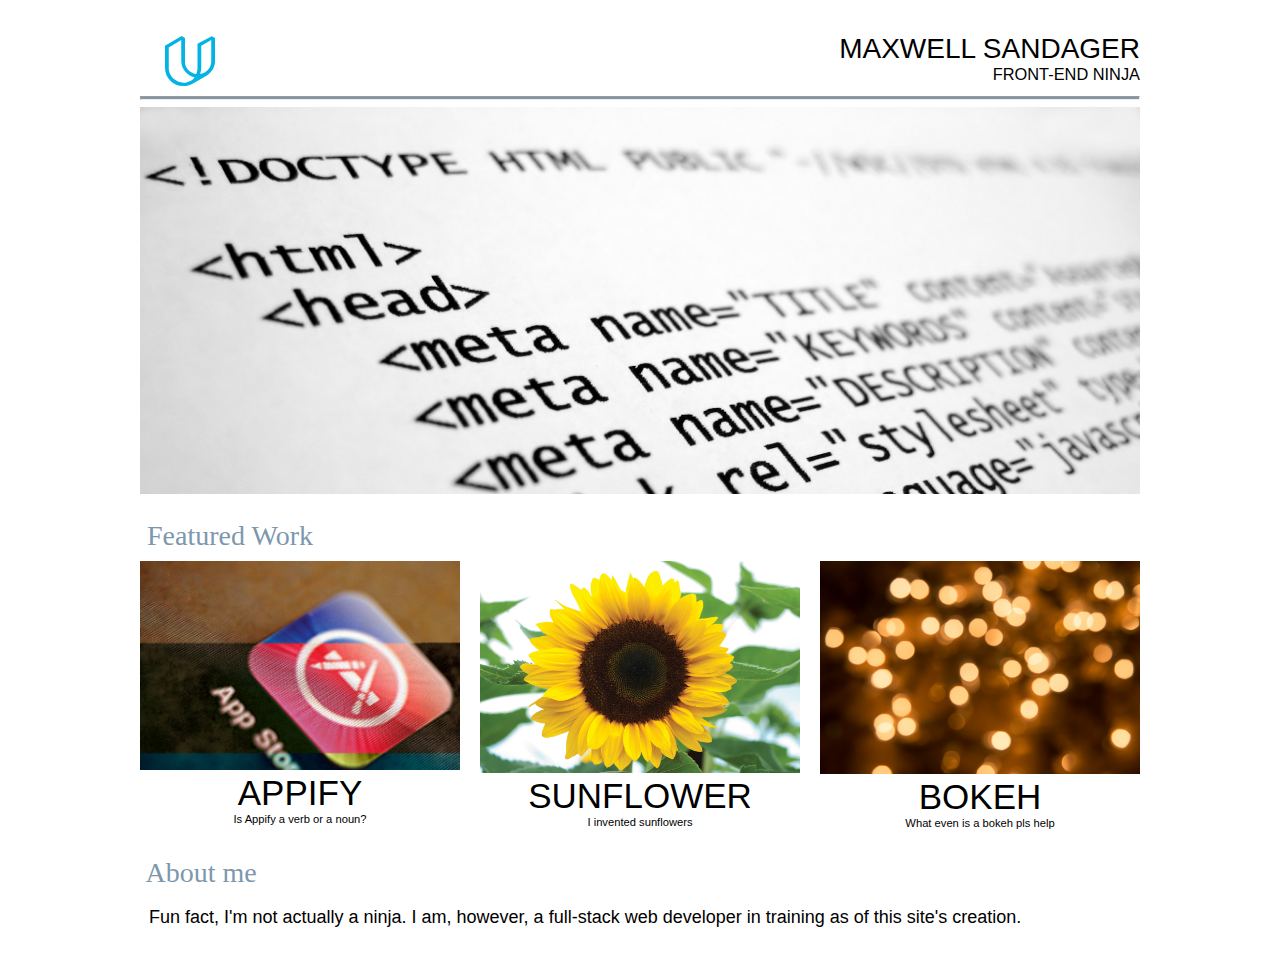
<file: index.html>
<!DOCTYPE HTML>
<html lang="en">
<head>
	<meta name="viewport" content="width=device-width, initial-scale=1">
	<meta charset="UTF-8">
	<title>Maxwell Sandager, Front-End Ninja</title>
	<link href="css/main.css" rel="stylesheet" type="text/css">
	<link href="https://fonts.googleapis.com/css?family=Source+Sans+Pro" rel="stylesheet" type="text/css">
</head>
<body>
	<div class="site_wrapper">
		<header>
			<!--Header flex row with logo and name-->
			<div class="flex row"> 
				<div class="logo">
					<img
						src="images/udacity.svg"
						alt="Udacity logo"
						class="logo_img">
				</div>
				<div class="name">
					<h1 class="max">MAXWELL SANDAGER</h1>
					<h3 class="max">FRONT-END NINJA</h3>
				</div>
			</div>
		</header>

		<hr>

		<main>
			<div class="flex column">
				<div class="main_img_container">
					<img 
						src="images/html.jpg"
						alt="Silly HTML Image"
						class="main_img">
				</div>
<!--Featured work section-->
				<section class="featured_work_section"> 
					<header class="featured_work_title">
						<h2 class="featured_work">Featured Work</h2>
					</header>
					<div class="flex row featured_work_row">
						<article class="featured_figure_container">
							<figure class="project_fig">
								<a href="images/appify.jpg">
									<img
										src="images/appify.jpg"
										alt="Appify">
								</a>
								<figcaption>
									<div class="undertext">
										APPIFY
									</div>
									<div class="undertext_link"> 
										Is Appify a verb or a noun?
									</div>
								</figcaption>
							</figure>
						</article>
						<article class="featured_figure_container">
							<figure class="project_fig">
								<a href="images/01314_01_sunrichorange.jpg">
									<img 
										src="images/01314_01_sunrichorange.jpg"
										alt="Sunflower">
								</a>
								<figcaption>
									<div class="undertext">
										SUNFLOWER
									</div>
									<div class="undertext_link">
										I invented sunflowers
									</div>
								</figcaption>
							</figure>
						</article>
						<article class="featured_figure_container">
							<figure  class="project_fig">
								<a href="images/bokeh.jpg">
									<img 
										src="images/bokeh.jpg" 
										alt="Bokeh">
								</a>
								<figcaption>
									<div class="undertext">
										BOKEH
									</div>
									<div class="undertext_link">
										What even is a bokeh pls help
									</div>
								</figcaption>
							</figure>
						</article>
					</div>
				</section>
				<section class="about_me">
					<header class="about_me_header">
						<h3 class="about_me_title">About me</h3>
					</header>
						<p class="about_me_text">
							Fun fact, I'm not actually a ninja. I am, however, a full-stack web developer in training as of this site's creation.
						</p> 
				</section>
			</div>
		</main>
	</div>
</body>
</html>
</file>
<file: css/main.css>
* {
	box-sizing: border-box;
}

body {
	font-size: 14px;
	font-family: "Helvetica";
}

.site_wrapper {
	max-width: 1000px;
	margin: 0 auto;
}

.flex {
	display: flex;
}

.column {
	flex-direction: column;
}

.row {
	flex-direction: row;
}

.logo {
	width: 10%
}

.logo_img {
	width: 100%;
	height: 50px;
	margin-top: 2em;
}

.name {
	width: 90%;
	text-align: right;
	margin-top: 1.8em;
}

.words {
	justify-content: flex-end;
	margin-top: -15px;
	margin-bottom: -10px;
}

.max {
	font-weight: normal;
	margin: 0;
}

hr {
	height: 0.3em;
	background-color: #7d97ad;

}

.main_img_container {
	width: 100%;
}

.main_img {
	width: 100%;
}

.featured_work_title {
	width: 100%;
	padding-left: 0.5em;
}

.featured_work {
	color: #7d97ad;
	font-family: Verdana;
	font-size: 2em;
	margin-bottom: 0.3em;
}

.featured_work_row {
	width: 100%;
	justify-content: space-between;
}

 .project_fig img {
	width: 100%;
}

figure {
	margin: 0;
}

.featured_figure_container {
	width: 32%
}

.undertext {
	text-align: center;
	font-size: 2.5em;
}

.undertext_link {
	text-align: center;
	font-size: 0.8em;
}

.featured_work {
	font-weight: normal;
}

.about_me_title {
	color: #7d97ad;
	font-family: Verdana;
	font-size: 2em;
	margin-bottom: 0.3em;
	font-weight: normal;
	padding-left: 0.2em;
}

.about_me_text {
	font-family: Helvetica, serif, monospace;
	margin-left: 0.5em;
}



/*Responsive Design Section*/

@media screen and (max-width: 500px) {
	.featured_work_row {
		flex-direction: column;
	}
	.featured_figure_container {
		width: 100%;
	}
	.name {
		font-size: 10px;
		padding-top: 20px;
	}
	body {
		margin: 0px;
	}
}

@media screen and (min-width: 400px) and (max-width: 500px) {
	body {
		margin: 8px;
	}
	.featured_figure_container {
		padding-left: 10px;
		padding-right: 10px;
	}
}


@media screen and (min-width: 500px) and (max-width: 749px) {
	.undertext {
		font-size: 18px;
	}
}

@media screen and (min-width: 400px) {
	.about_me_text {
		font-size: 18px;
	}
}
</file>
